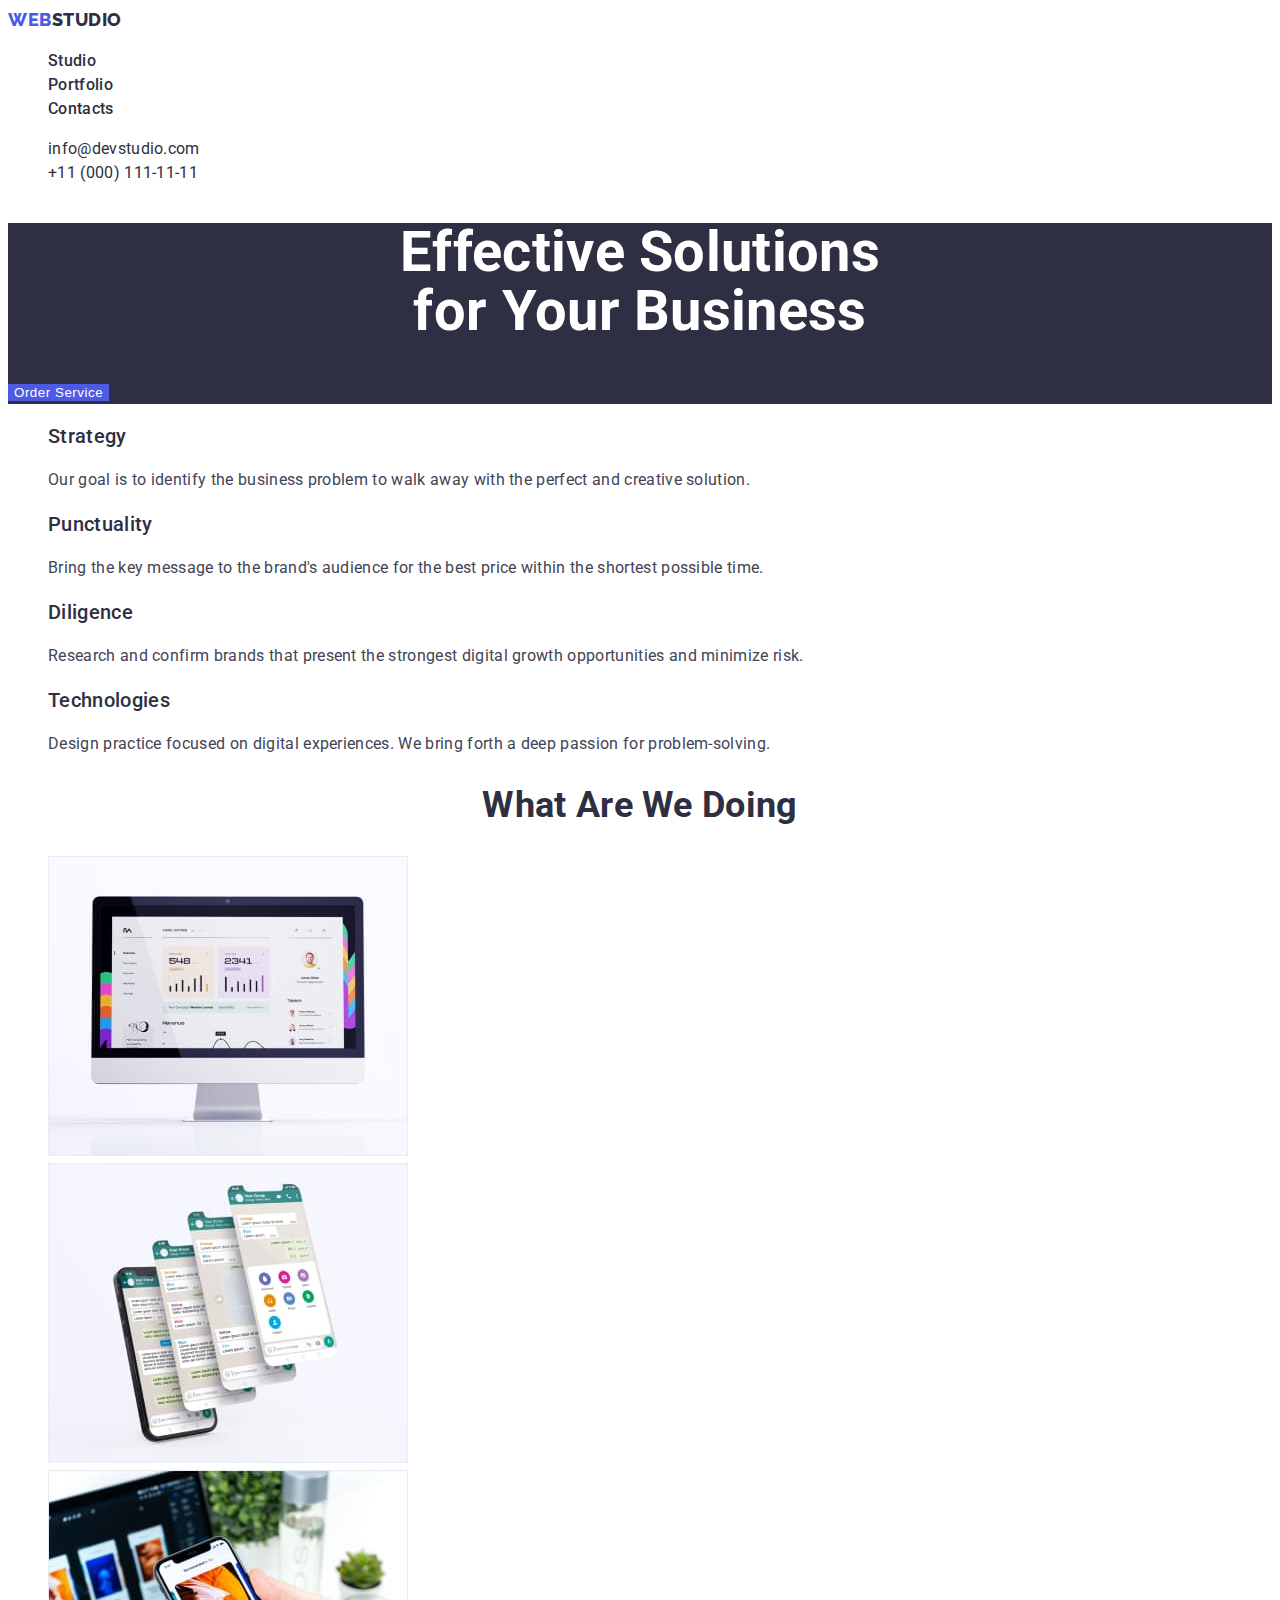
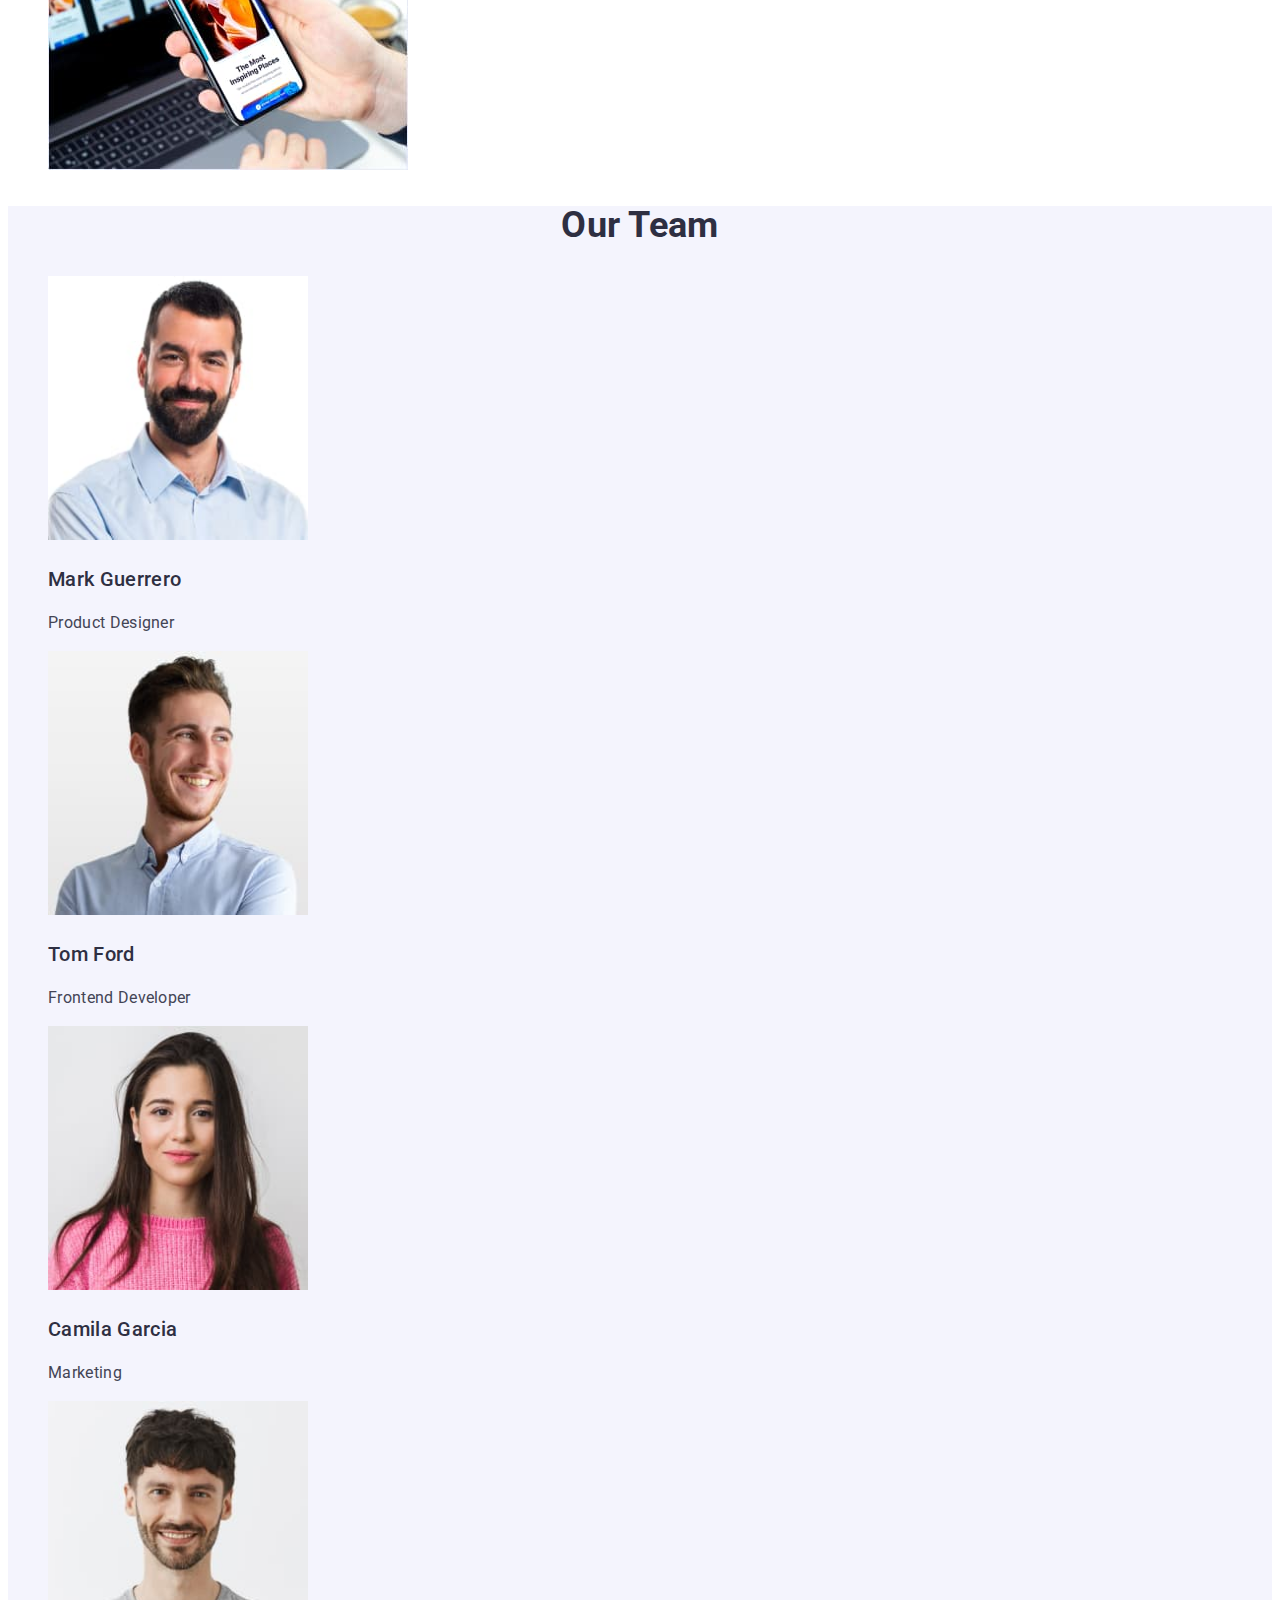
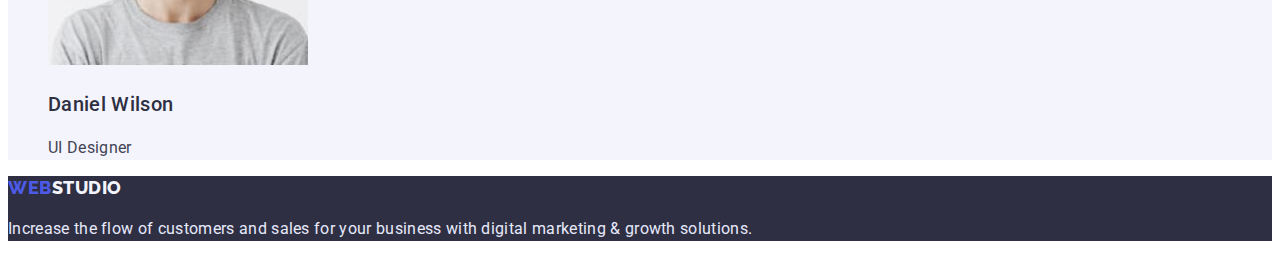
<file: index.html>
<!DOCTYPE html>
<html lang="en">
  <head>
    <meta charset="UTF-8" />
    <meta http-equiv="X-UA-Compatible" content="IE=edge" />
    <meta name="viewport" content="width=device-width, initial-scale=1.0" />
    <title>Document</title>
    <link rel="stylesheet" href="./css/styles.css" />
    <link rel="preconnect" href="https://fonts.googleapis.com" />
    <link rel="preconnect" href="https://fonts.gstatic.com" crossorigin />
    <link
      href="https://fonts.googleapis.com/css2?family=Raleway:wght@800&family=Roboto:wght@400;500;700&display=swap"
      rel="stylesheet"
    />
  </head>

  <body>
    <header class="header">
      <nav>
        <a class="logo-header" href="./index.html"
          ><span class="logo-web">Web</span>Studio</a
        >
        <ul class="list">
          <li><a class="nav-link" href="./index.html">Studio</a></li>
          <li><a class="nav-link" href="./portfolio.html">Portfolio</a></li>
          <li><a class="nav-link" href="#">Contacts</a></li>
        </ul>
      </nav>
      <address class="address">
        <ul class="list">
          <li>
            <a class="address-link" href="mailto:info@devstudio.com"
              >info@devstudio.com</a
            >
          </li>
          <li>
            <a class="address-link" href="tel:+110001111111"
              >+11 (000) 111-11-11</a
            >
          </li>
        </ul>
      </address>
    </header>
    <main>
      <section class="hero">
        <h1 class="hero-header">Effective Solutions<br />for Your Business</h1>
        <button class="hero-btn" type="button">Order Service</button>
      </section>
      <section>
        <h2 class="visually-hidden">Features</h2>
        <ul class="list">
          <li>
            <h3 class="section-subtitle">Strategy</h3>
            <p>
              Our goal is to identify the business problem to walk away with the
              perfect and creative solution.
            </p>
          </li>
          <li>
            <h3 class="section-subtitle">Punctuality</h3>
            <p>
              Bring the key message to the brand's audience for the best price
              within the shortest possible time.
            </p>
          </li>
          <li>
            <h3 class="section-subtitle">Diligence</h3>
            <p>
              Research and confirm brands that present the strongest digital
              growth opportunities and minimize risk.
            </p>
          </li>
          <li>
            <h3 class="section-subtitle">Technologies</h3>
            <p>
              Design practice focused on digital experiences. We bring forth a
              deep passion for problem-solving.
            </p>
          </li>
        </ul>
      </section>
      <section>
        <h2 class="section-title">What are we doing</h2>
        <ul class="list">
          <li>
            <img
              src="./images/pc.jpg"
              alt="Monitor shows graphic"
              height="300"
              width="360"
            />
          </li>
          <li>
            <img
              src="./images/smartphon-ui.jpg"
              alt="Smartphone UI"
              height="300"
              width="360"
            />
          </li>
          <li>
            <img
              src="./images/smartphone-in-hand.jpg"
              alt="Smartphone in hand"
              height="300"
              width="360"
            />
          </li>
        </ul>
      </section>
      <section class="team">
        <h2 class="section-title">Our Team</h2>
        <ul class="list">
          <li>
            <img
              src="./images/mark.jpg"
              alt="Men in blue shirt"
              height="264"
              width="260"
            />
            <h3 class="section-subtitle">Mark Guerrero</h3>
            <p>Product Designer</p>
          </li>
          <li>
            <img
              src="./images/tom.jpg"
              alt="Smiling young men"
              height="264"
              width="260"
            />
            <h3 class="section-subtitle">Tom Ford</h3>
            <p>Frontend Developer</p>
          </li>
          <li>
            <img
              src="./images/camila.jpg"
              alt="Young women in a pink sweater"
              height="264"
              width="260"
            />
            <h3 class="section-subtitle">Camila Garcia</h3>
            <p>Marketing</p>
          </li>
          <li>
            <img
              src="./images/daniel.jpg"
              alt="Men in a gray t-shirt"
              height="264"
              width="260"
            />
            <h3 class="section-subtitle">Daniel Wilson</h3>
            <p>UI Designer</p>
          </li>
        </ul>
      </section>
    </main>
    <footer class="footer">
      <a class="logo-footer logo-header" href="./index.html"
        ><span class="logo-web">Web</span>Studio</a
      >
      <p>
        Increase the flow of customers and sales for your business with digital
        marketing & growth solutions.
      </p>
    </footer>
  </body>
</html>
</file>
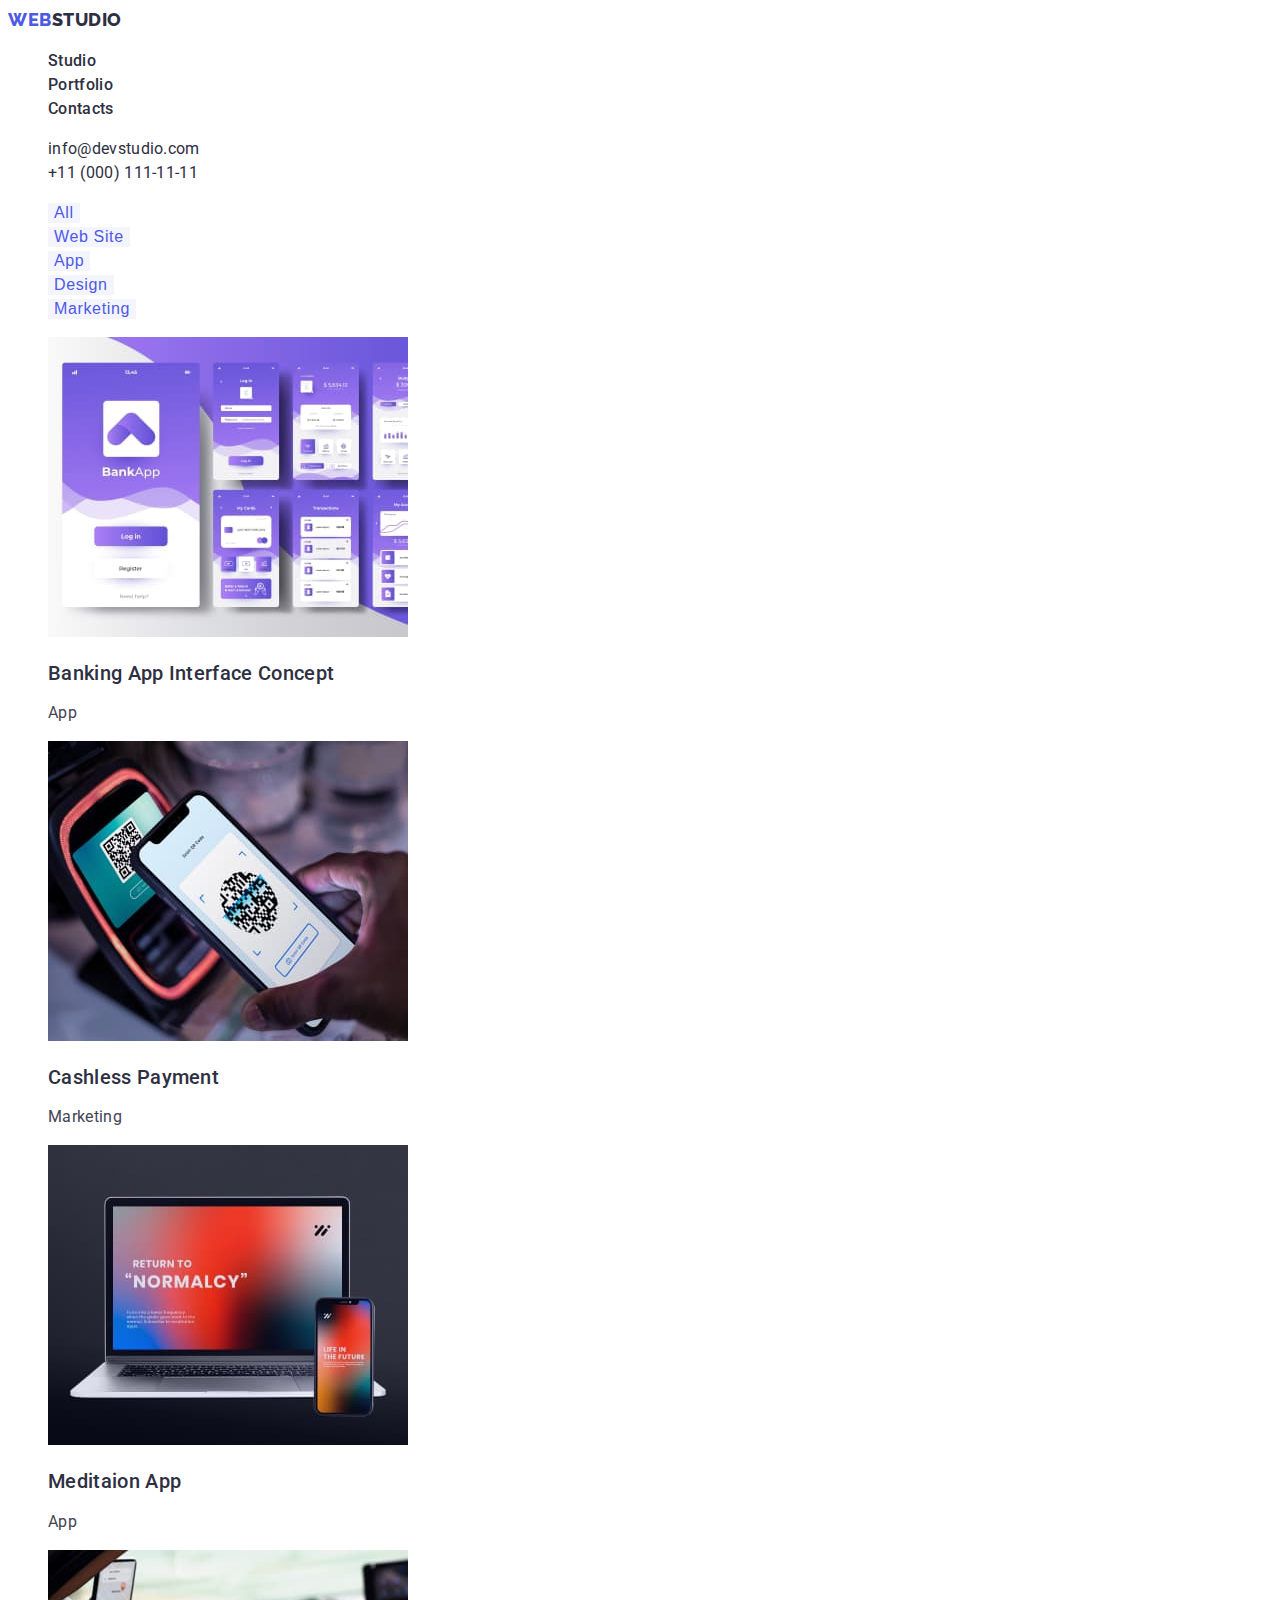
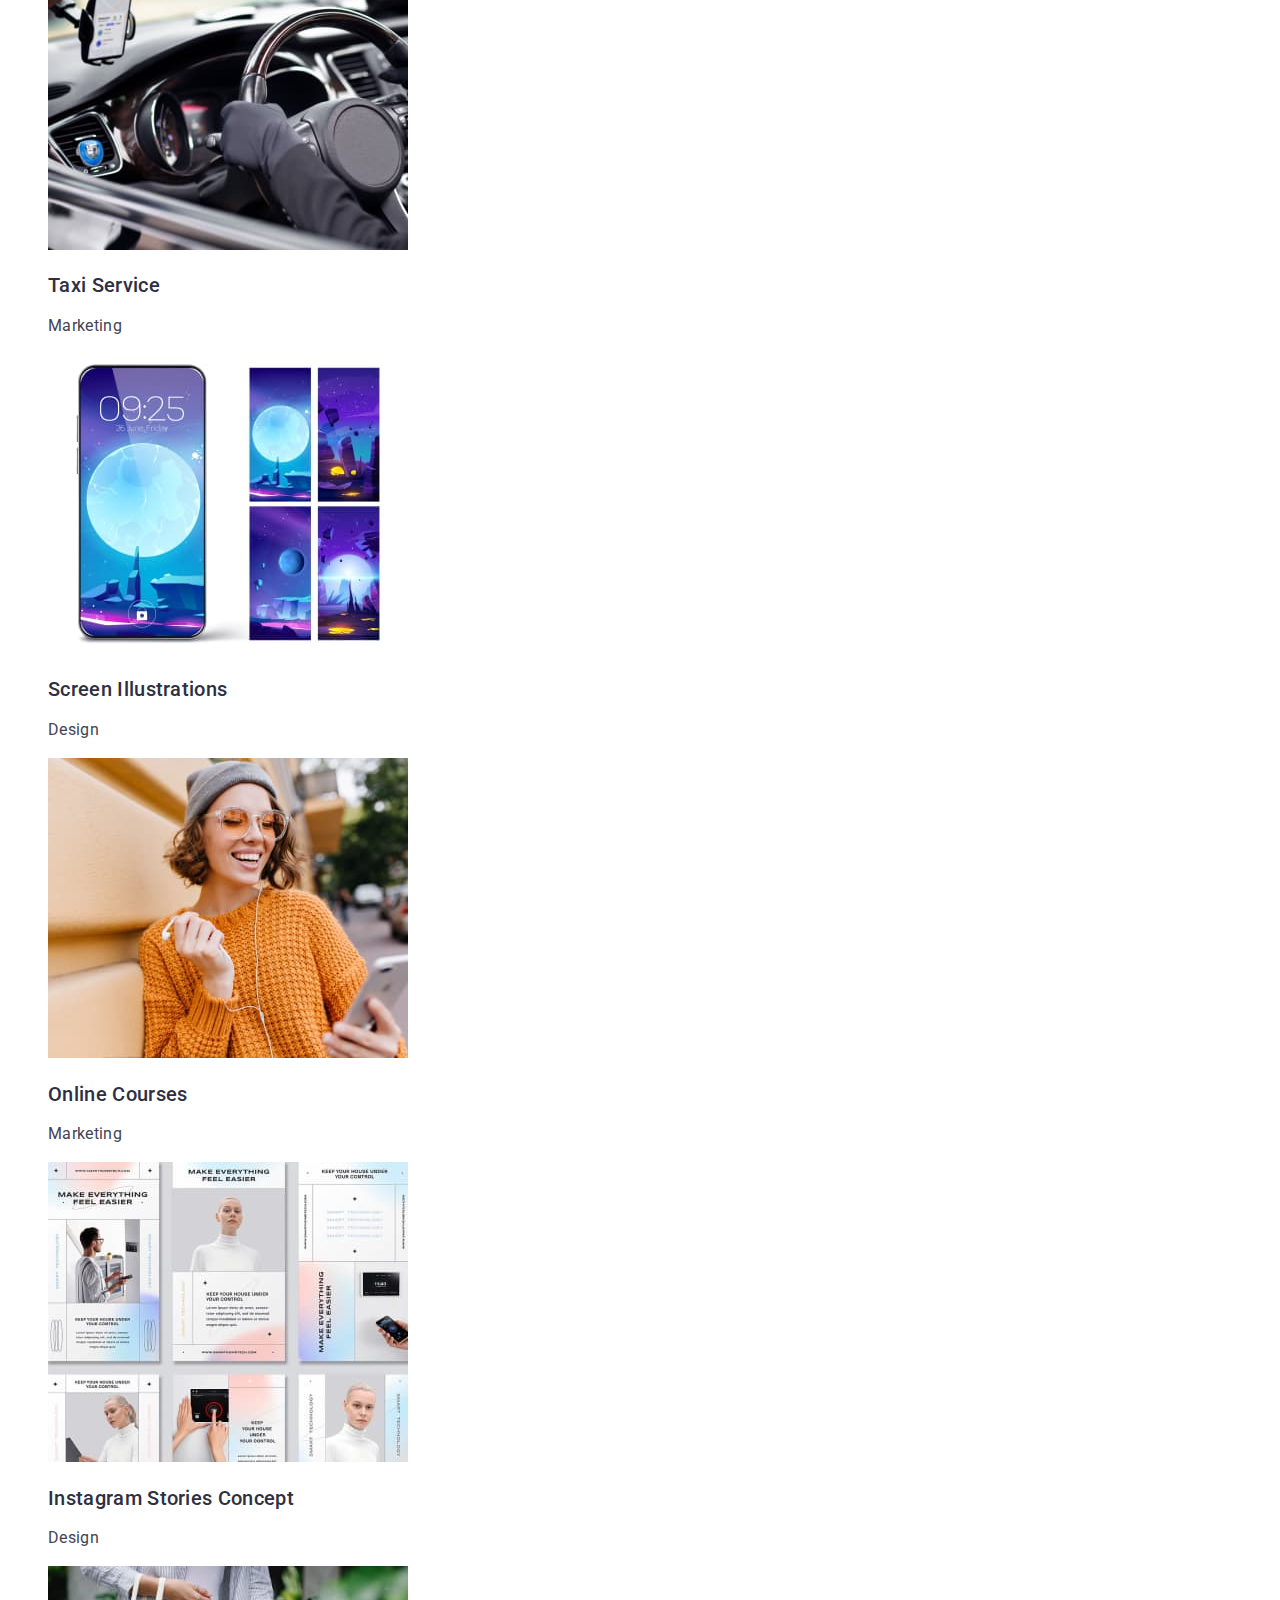
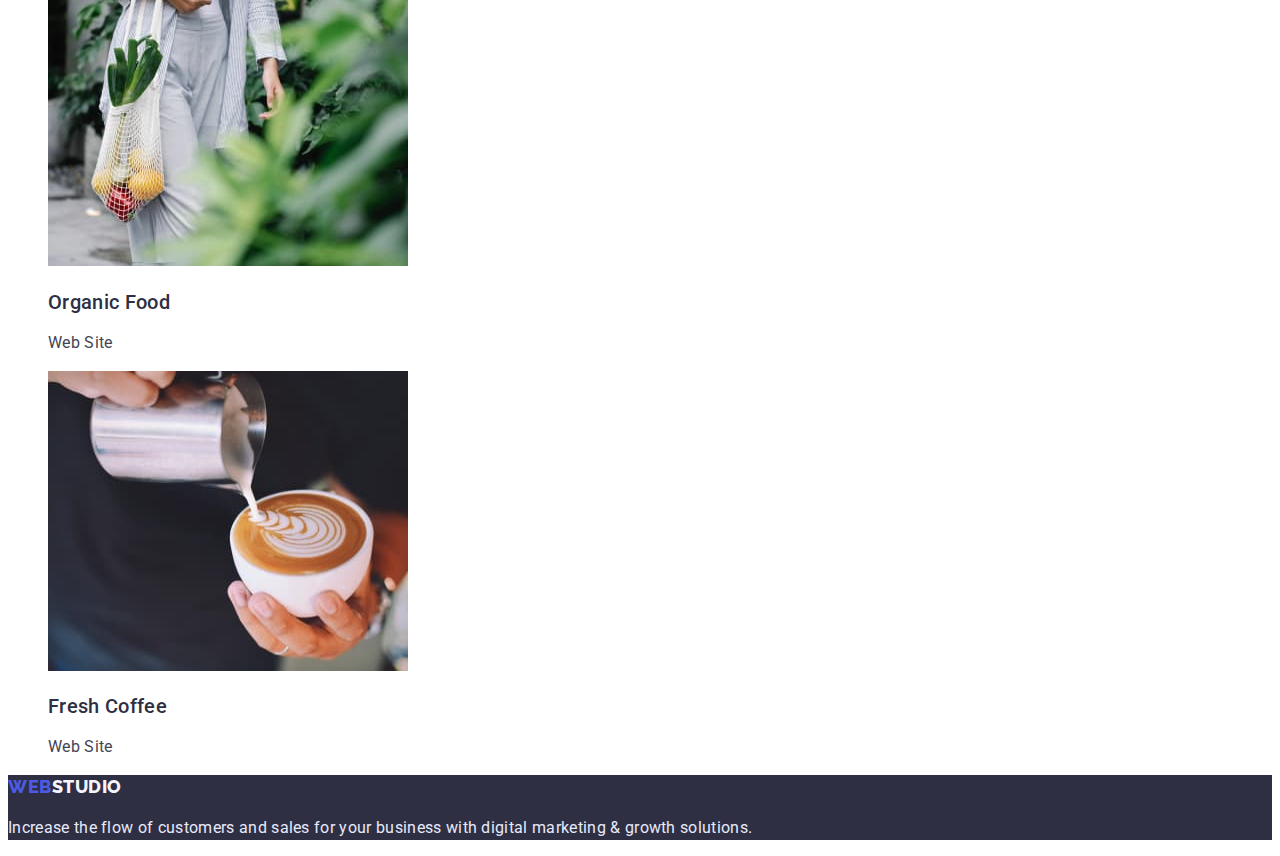
<file: portfolio.html>
<!DOCTYPE html>
<html lang="en">
  <head>
    <meta charset="UTF-8" />
    <meta http-equiv="X-UA-Compatible" content="IE=edge" />
    <meta name="viewport" content="width=device-width, initial-scale=1.0" />
    <title>Document</title>
    <link rel="stylesheet" href="./css/styles.css" />
    <link rel="preconnect" href="https://fonts.googleapis.com" />
    <link rel="preconnect" href="https://fonts.gstatic.com" crossorigin />
    <link
      href="https://fonts.googleapis.com/css2?family=Raleway:wght@800&family=Roboto:wght@400;500;700&display=swap"
      rel="stylesheet"
    />
  </head>

  <body>
    <header class="header">
      <nav>
        <a class="logo-header" href="./index.html"
          ><span class="logo-web">Web</span>Studio</a
        >
        <ul class="list">
          <li><a class="nav-link" href="./index.html">Studio</a></li>
          <li><a class="nav-link" href="./portfolio.html">Portfolio</a></li>
          <li><a class="nav-link" href="#">Contacts</a></li>
        </ul>
      </nav>
      <address class="address">
        <ul class="list">
          <li>
            <a class="address-link" href="mailto:info@devstudio.com"
              >info@devstudio.com</a
            >
          </li>
          <li>
            <a class="address-link" href="tel:+110001111111"
              >+11 (000) 111-11-11</a
            >
          </li>
        </ul>
      </address>
    </header>
    <main>
      <section>
        <h1 class="visually-hidden">Our Products</h1>
        <ul class="list">
          <li><button class="our-products-btn" type="button">All</button></li>
          <li>
            <button class="our-products-btn" type="button">Web Site</button>
          </li>
          <li><button class="our-products-btn" type="button">App</button></li>
          <li>
            <button class="our-products-btn" type="button">Design</button>
          </li>
          <li>
            <button class="our-products-btn" type="button">Marketing</button>
          </li>
        </ul>
        <ul class="list">
          <li>
            <a href="#" class="link-portfolio">
              <img
                src="./images/banking-app.jpg"
                alt="Bank violet UI"
                width="360"
                height="300"
              />
              <h2 class="section-subtitle">Banking App Interface Concept</h2>
              <p>App</p></a
            >
          </li>
          <li>
            <a href="#" class="link-portfolio">
              <img
                src="./images/payment.jpg"
                alt="Cashless payment with
              smartphone"
                width="360"
                height="300"
              />
              <h2 class="section-subtitle">Cashless Payment</h2>
              <p>Marketing</p></a
            >
          </li>
          <li>
            <a href="#" class="link-portfolio">
              <img
                src="./images/meditation_app.jpg"
                alt="Smartphone and laptop"
                width="360"
                height="300"
              />
              <h2 class="section-subtitle">Meditaion App</h2>
              <p>App</p></a
            >
          </li>
          <li>
            <a href="#" class="link-portfolio">
              <img
                src="./images/taxi.jpg"
                alt="Car interier"
                width="360"
                height="300"
              />
              <h2 class="section-subtitle">Taxi Service</h2>
              <p>Marketing</p></a
            >
          </li>
          <li>
            <a href="#" class="link-portfolio">
              <img
                src="./images/illustration.jpg"
                alt="Smartphone and four
              wallpappers"
                width="360"
                height="300"
              />
              <h2 class="section-subtitle">Screen Illustrations</h2>
              <p>Design</p></a
            >
          </li>
          <li>
            <a href="#" class="link-portfolio">
              <img
                src="./images/courses.jpg"
                alt="Smiling girl"
                width="360"
                height="300"
              />
              <h2 class="section-subtitle">Online Courses</h2>
              <p>Marketing</p></a
            >
          </li>
          <li>
            <a href="#" class="link-portfolio">
              <img
                src="./images/instagram.jpg"
                alt="Six instagram stories"
                width="360"
                height="300"
              />
              <h2 class="section-subtitle">Instagram Stories Concept</h2>
              <p>Design</p></a
            >
          </li>
          <li>
            <a href="#" class="link-portfolio">
              <img
                src="./images/food.jpg"
                alt="woman with fruits and
              vegetables"
                width="360"
                height="300"
              />
              <h2 class="section-subtitle">Organic Food</h2>
              <p>Web Site</p></a
            >
          </li>
          <li>
            <a href="#" class="link-portfolio">
              <img
                src="./images/coffee.jpg"
                alt="Coffee with milk"
                width="360"
                height="300"
              />
              <h2 class="section-subtitle">Fresh Coffee</h2>
              <p>Web Site</p></a
            >
          </li>
        </ul>
      </section>
    </main>
    <footer class="footer">
      <a class="logo-footer logo-header" href="./index.html"
        ><span class="logo-web">Web</span>Studio</a
      >
      <p>
        Increase the flow of customers and sales for your business with digital
        marketing & growth solutions.
      </p>
    </footer>
  </body>
</html>
</file>
<file: css/styles.css>
body {
    background-color: var(--color-alternative);
    color: var(--color-text);

    font-size: 16px;
    line-height: 1.5;
    letter-spacing: 0.02em;

    font-family: 'Roboto', sans-serif;

}

:root {
    --color-text: #434455;
    --color-main: #4D5AE5;
    --color-hover: #404BBF;
    --color-text-accent: #2E2F42;
    --color-text-unaccent: #F4F4FD;
    --color-alternative: #fff;
}

.logo-web {
    color: var(--color-main)
}

.logo-header {
    font-family: 'Raleway';
    font-weight: 800;
    font-size: 18px;
    line-height: 1.33;
    letter-spacing: 0.03em;
    text-transform: uppercase;
    text-decoration: none;
    color: var(--color-text-accent);
}

.list {
    list-style: none;
}

.nav-link {
    font-weight: 500;
    color: var(--color-text-accent);
    text-decoration: none;
}

.nav-link:hover,
.nav-link:focus {
    color: var(--color-hover);
}

.address-link {
    text-decoration: none;
    color: var(--color-text-accent);
    font-style: normal;
}

.address {
    font-style: normal;
}

.address-link:hover,
.address-link:focus {
    color: var(--color-hover);
}

.hero {

    background-color: var(--color-text-accent);
}

.hero-header {
    font-size: 56px;
    line-height: 1.07;
    text-align: center;
    color: var(--color-alternative);
}

.hero-btn {
    font-weight: 500;
    letter-spacing: 0.04em;
    color: var(--color-alternative);
    background-color: var(--color-main);
    cursor: pointer;
    border-width: 0;
}

.hero-btn:hover,
.hero-btn:focus {
    background-color: var(--color-hover);
    color: inherit;
}

.visually-hidden {
    position: absolute;
    width: 1px;
    height: 1px;
    margin: -1px;
    border: 0;
    padding: 0;

    white-space: nowrap;
    clip-path: inset(100%);
    clip: rect(0 0 0 0);
    overflow: hidden;
}


.section-subtitle {
    font-weight: 500;
    font-size: 20px;
    line-height: 1.2;
    color: var(--color-text-accent);
}

.section-title {

    font-size: 36px;
    line-height: 1.11;
    text-align: center;
    text-transform: capitalize;
    color: var(--color-text-accent);
}

.team {
    background-color: var(--color-text-unaccent);
}

.our-products-btn {
    background-color: var(--color-text-unaccent);
    font-weight: 500;
    font-size: 16px;
    letter-spacing: 0.04em;
    color: var(--color-main);
    cursor: pointer;

    border-width: 0;
}

.our-products-btn:hover,
.our-products-btn:focus {
    color: var(--color-text-unaccent);
    background-color: var(--color-hover);
}

.link-portfolio {
    text-decoration: none;
    color: inherit;
}

.footer {
    background-color: var(--color-text-accent);
    color: #E7E9FC;
}

.logo-footer {
    color: var(--color-text-unaccent);
}
</file>
